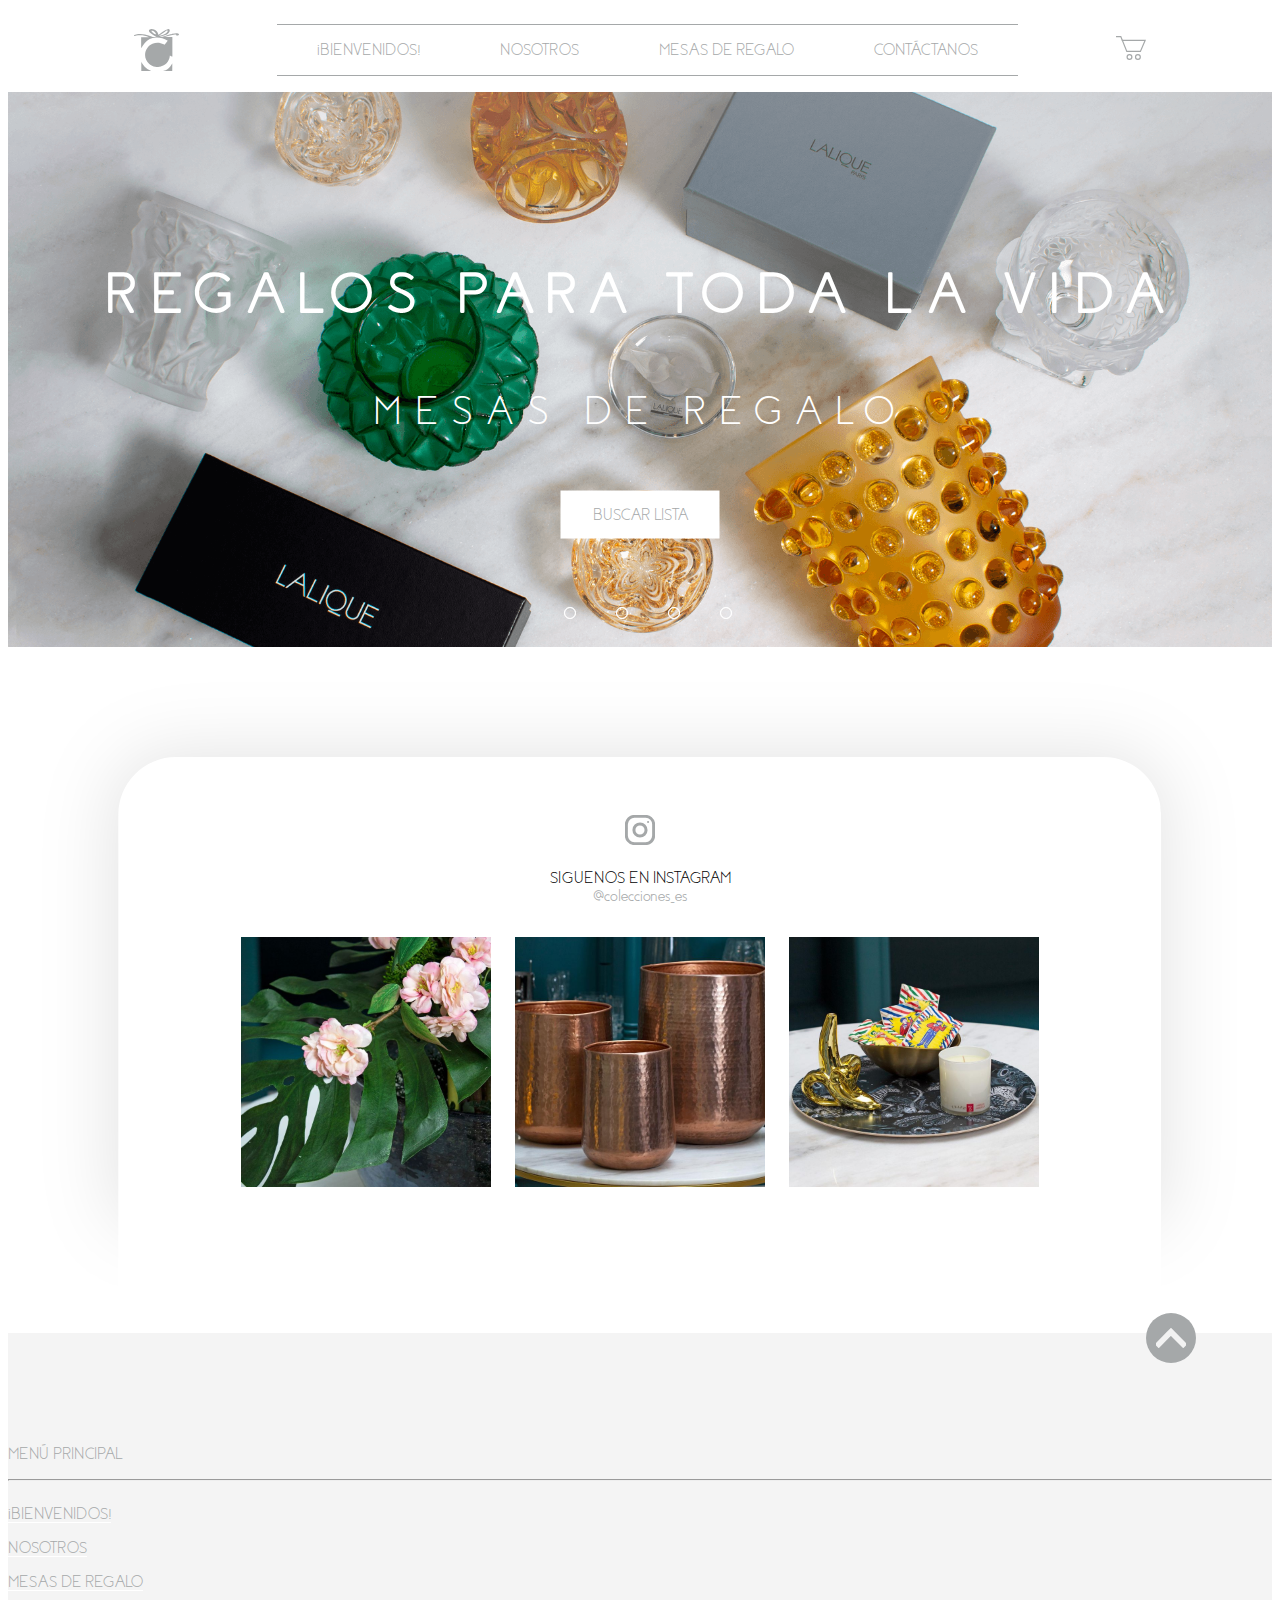
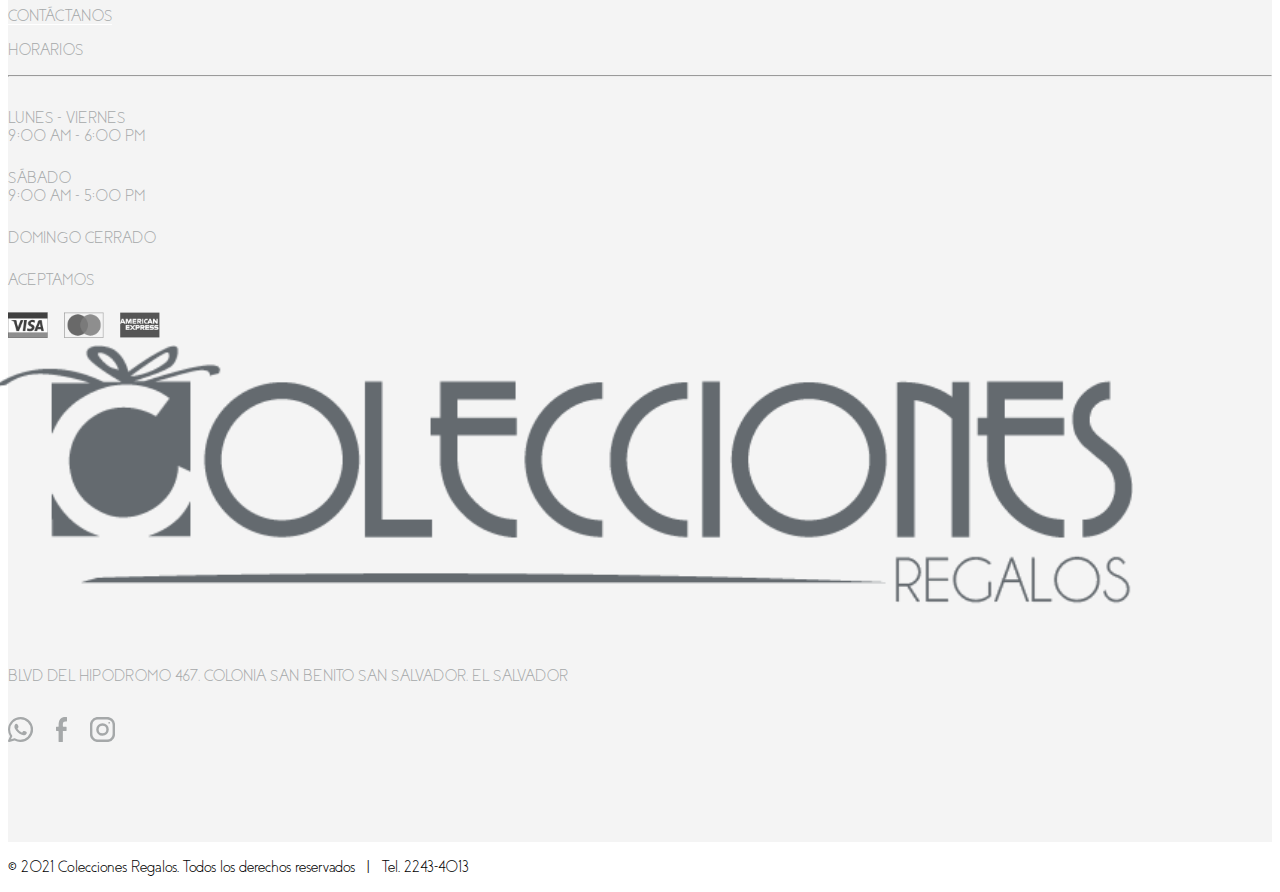
<file: index.html>
<!doctype html>
<html lang="es">

<head>

    <meta charset="utf-8">
    <meta name="viewport" content="width=device-width, initial-scale=1">
    <meta property="og:title" content="Colecciones">
    <meta property="og:description" content="Slogan de la empresa o frase">
    <meta property="og:image" content="https://i.ibb.co/RShLjYX/og.png">
    <link rel="shortcut icon" href="img/logo.svg" type="image/x-icon">

    <!-- Bootstrap CSS -->
    <link href="https://cdn.jsdelivr.net/npm/bootstrap@5.0.2/dist/css/bootstrap.min.css" rel="stylesheet"
        integrity="sha384-EVSTQN3/azprG1Anm3QDgpJLIm9Nao0Yz1ztcQTwFspd3yD65VohhpuuCOmLASjC" crossorigin="anonymous">

    <!-- Mis enlaces -->
    <link rel="stylesheet" href="css/style_main.css?v=7.0">

    <title>Colecciones</title>
</head>

<body>

    <div class="menu_principal">
        <div class="menu_principal_contenedor">
            <img src="img/menu.svg" class="logo_list">

            <img src="img/logo.svg" alt="Colecciones" class="logo_menu">

            <nav class="opciones">
                <ul class="lista">
                    <li><a href="index.html">¡BIENVENIDOS!</a></li>
                    <li><a href="nosotros.html">NOSOTROS</a></li>
                    <li><a href="tienda.html">MESAS DE REGALO</a></li>
                    <li><a href="contacto.html">CONTÁCTANOS</a></li>
                </ul>
            </nav>

            <div class="desplegable">
                <img src="img/carrito.svg" alt="carrito de compras" class="carrito_principal">
                <div class="desplegable_contenido">

                    <div class="carrito_articulos">
                        <img src="img/articulo-4.png" class="img_carrto">
                        <p class="articulos_descrip">
                            <span>CUBIERTOS</span> <br>
                            <span>$0.00</span>
                        </p>
                    </div>

                    <div class="carrito_articulos">
                        <img src="img/articulo-1.png" class="img_carrto">
                        <p class="articulos_descrip">
                            <span>JARRA</span> <br>
                            <span>$0.00</span>
                        </p>
                    </div>

                    <div class="carrito_articulos">
                        <img src="img/articulo-6.png" class="img_carrto">
                        <p class="articulos_descrip">
                            <span>CORBATA</span> <br>
                            <span>$0.00</span>
                        </p>
                    </div>

                    <a href="validacion.html" class="btn_confirmar">CONFIRMAR</a>

                </div>
            </div>
        </div>
    </div>

    <div class="menu_movil">
        <nav>
            <ul class="lista_movil">
                <li><a href="index.html">¡BIENVENIDOS!</a></li>
                <li><a href="nosotros.html">NOSOTROS</a></li>
                <li><a href="tienda.html">MESAS DE REGALO</a></li>
                <li><a href="contacto.html">CONTÁCTANOS</a></li>
            </ul>
        </nav>
    </div>

    <div class="contenedor-slider">
        <div class="slider">
            <div class="slides">

                <!-- Botones Slider -->
                <input type="radio" name="radio-btn" id="radio1">
                <input type="radio" name="radio-btn" id="radio2">
                <input type="radio" name="radio-btn" id="radio3">
                <input type="radio" name="radio-btn" id="radio4">

                <!-- Imagenes -->
                <div class="slide first">
                    <img src="img/slider_2.png">
                    <div class="texto-encima">
                        <h2 class="texto-p">
                            REGALOS PARA
                            TODA LA VIDA
                        </h2>
                        <p class="texto-m">REGALOS PARA</p>
                        <p class="texto-m">TODA LA VIDA</p>
                        <p class="texto-c">MESAS DE REGALO</p>
                        <a href="tienda.html" class="btn-buscar">BUSCAR LISTA</a>
                    </div>
                </div>

                <div class="slide">
                    <img src="img/slider_4.png">
                    <div class="texto-encima">
                        <h2 class="texto-p">
                            REGALOS PARA
                            TODA LA VIDA
                        </h2>
                        <p class="texto-m">REGALOS PARA</p>
                        <p class="texto-m">TODA LA VIDA</p>
                        <p class="texto-c">MESAS DE REGALO</p>
                        <a href="tienda.html" class="btn-buscar">BUSCAR LISTA</a>
                    </div>
                </div>

                <div class="slide">
                    <img src="img/slider_3.png">
                    <div class="texto-encima">
                        <h2 class="texto-p">
                            REGALOS PARA
                            TODA LA VIDA
                        </h2>
                        <p class="texto-m">REGALOS PARA</p>
                        <p class="texto-m">TODA LA VIDA</p>
                        <p class="texto-c">MESAS DE REGALO</p>
                        <a href="tienda.html" class="btn-buscar">BUSCAR LISTA</a>
                    </div>
                </div>

                <div class="slide">
                    <img src="img/silder_1.png">
                    <div class="texto-encima">
                        <h2 class="texto-p">
                            REGALOS PARA
                            TODA LA VIDA
                        </h2>
                        <p class="texto-m">REGALOS PARA</p>
                        <p class="texto-m">TODA LA VIDA</p>
                        <p class="texto-c">MESAS DE REGALO</p>
                        <a href="tienda.html" class="btn-buscar">BUSCAR LISTA</a>
                    </div>
                </div>

                <!-- Navegacion automatica -->
                <div class="navigation-auto">
                    <div class="auto-btn1"></div>
                    <div class="auto-btn2"></div>
                    <div class="auto-btn3"></div>
                    <div class="auto-btn4"></div>
                </div>

            </div>

            <!-- Navegacion manual -->
            <div class="navigation-manual">
                <label for="radio1" class="manual-btn"></label>
                <label for="radio2" class="manual-btn"></label>
                <label for="radio3" class="manual-btn"></label>
                <label for="radio4" class="manual-btn"></label>
            </div>

        </div>
    </div>

    <div class="container">
        <div class="row justify-content-around sec sec-insta">
            <div class="col-10 sec-int">
                <div class="insta-info">
                    <div>
                        <img src="img/instagram.svg" class="insta-log">
                        <p>SIGUENOS EN INSTAGRAM</p>
                        <a href="https://www.instagram.com/colecciones_es/?hl=es" target="_blank"
                            class="btn-ins">@colecciones_es</a>
                        <div class="instagram_carrusel">
                            <img onclick="window.location.replace('https://www.instagram.com/colecciones_es/?hl=es');"
                                src=" img/insta_1.jpg">
                            <img onclick="window.location.replace('https://www.instagram.com/colecciones_es/?hl=es');"
                                src="img/insta_2.jpg">
                            <img onclick="window.location.replace('https://www.instagram.com/colecciones_es/?hl=es');"
                                src="img/insta_3.jpg">
                        </div>
                    </div>
                    <br>
                </div>
            </div>
        </div>
    </div>

    <footer>
        <div class="container">
            <div class="row justify-content-around foot">
                <div id="subir" class="btn_subir subir">
                    <img src="img/flecha.svg">
                </div>
                <div class="col-10 col-md-3 columna_1">
                    <p>MENÚ PRINCIPAL</p>
                    <hr>
                    <div class="menu_footer">
                        <a href="index.html"><span>¡BIENVENIDOS!</span></a>
                        <a href="nosotros.html"><span>NOSOTROS</span></a>
                        <a href="tienda.html"><span>MESAS DE REGALO</span></a>
                        <a href="contacto.html"><span>CONTÁCTANOS</span></a>
                    </div>
                </div>
                <div class="col-10 col-md-3 columna_2">
                    <p>HORARIOS</p>
                    <hr>
                    <p class="menu_horarios_esp">
                        LUNES – VIERNES <br>
                        9:00 AM – 6:00 PM
                    </p>
                    <p class="menu_horarios">
                        SÁBADO <br>
                        9:00 AM – 5:00 PM
                    </p>
                    <p class="menu_horarios">
                        DOMINGO CERRADO
                    </p>
                    <p class="menu_horarios">
                        ACEPTAMOS
                    </p>
                    <div class="imagenes_footer_tarjetas">
                        <img src="img/visa.png">
                        <img src="img/master.png">
                        <img src="img/america.png">
                    </div>
                </div>
                <div class="col-10 col-md-3 columna_3">
                    <div class="footer_centrado">
                        <div class="logo_completo">
                            <img src="img/logo_completo.png">
                        </div>
                        <p>
                            BLVD DEL HIPODROMO 467,
                            COLONIA SAN BENITO
                            SAN SALVADOR, EL SALVADOR
                        </p>
                        <div class="imagenes_footer">
                            <a href="#"><img src="img/whatsap.svg" target="_blank"></a>
                            <a href="https://www.facebook.com/ColeccionesRegalosSV" target="_blank"><img
                                    src="img/fb.svg"></a>
                            <a href="https://www.instagram.com/colecciones_es/?hl=es" target="_blank"><img
                                    src="img/ig.svg" target="_blank"></a>
                        </div>
                    </div>
                </div>
            </div>
        </div>
    </footer>

    <div class="container">
        <div class="row justify-content-around">
            <div class="col-10 text-center pt-4 pb-2">
                <p>© 2021 Colecciones Regalos. Todos los derechos reservados &nbsp; | &nbsp; Tel. 2243-4013</p>
            </div>
        </div>
    </div>

    <!-- Scripts -->
    <script src="https://cdn.jsdelivr.net/npm/bootstrap@5.0.2/dist/js/bootstrap.bundle.min.js"
        integrity="sha384-MrcW6ZMFYlzcLA8Nl+NtUVF0sA7MsXsP1UyJoMp4YLEuNSfAP+JcXn/tWtIaxVXM" crossorigin="anonymous">
    </script>
    <script src="https://cdnjs.cloudflare.com/ajax/libs/jquery/3.6.0/jquery.min.js"
        integrity="sha512-894YE6QWD5I59HgZOGReFYm4dnWc1Qt5NtvYSaNcOP+u1T9qYdvdihz0PPSiiqn/+/3e7Jo4EaG7TubfWGUrMQ=="
        crossorigin="anonymous" referrerpolicy="no-referrer"></script>
    <script src="js/slider.js"></script>
    <script src="js/menu.js?v=4.0"></script>

</body>

</html>
</file>
<file: css/style_main.css>
@font-face {
    font-family: 'Coves-Light';
    src: url('../fonts/coves-light.otf');
}

@font-face {
    font-family: 'Cherolina';
    src: url('../fonts/cherolina.otf');
}

@font-face {
    font-family: 'Montserrat-Regular';
    src: url('../fonts/Montserrat-Regular.ttf');
}

@font-face {
    font-family: 'Montserrat-Bold';
    src: url('../fonts/Montserrat-Bold.ttf');
}

body {
    font-family: 'Coves-Light';
}

.menu_principal {
    width: 100%;
    display: flex;
    position: sticky;
    top: 0;
    z-index: 999;
    background: #fff;
    align-items: center;
    justify-content: center;
}

.menu_principal_contenedor {
    width: 80%;
    display: flex;
    justify-content: space-between;
    align-items: center;
    padding-top: 1rem;
    padding-bottom: 1rem;
}

.logo_menu {
    width: 45px;
    height: 45px;
    object-fit: contain;
}

.logo_list {
    width: 25px;
    height: 25px;
    object-fit: contain;
    display: none;
}

.carrito_principal {
    width: 30px;
    height: 30px;
    object-fit: contain;
    cursor: pointer;
}

.lista {
    display: flex;
    padding: 0;
    margin: 0;
    border-top: 1px solid #A5A8A9;
    border-bottom: 1px solid #A5A8A9;
}

.lista li {
    list-style: none;
    padding: 1rem 2.5rem;
    margin: 0;
}

.lista li a {
    text-decoration: none;
    color: #A5A8A9;
    transition: border-bottom 0.5s;
    border-bottom: 1px solid #fff;
}

.lista li a:hover {
    border-bottom: 1px solid #A5A8A9;
}

/* Inicio Slider */

.contenedor-slider {
    display: flex;
    justify-content: center;
    align-items: center;
    background: #fff;
}

.slider {
    /*border-radius: 10px;  Modificar para movil */
    width: 100%;
    /* Modificar para movil */
    height: 555px;
    overflow: hidden;
}

.slides {
    width: 500%;
    height: 555px;
    display: flex;
}

.slides input {
    display: none;
}

.slide {
    width: 20%;
    transition: 1s;
    position: relative;
    text-align: center;
}

.texto-encima {
    position: absolute;
    top: 50%;
    left: 50%;
    transform: translate(-50%, -50%);
    color: #fff;
}

.banner_paginas {
    background-image: url(../img/slider_4.png);
    background-repeat: no-repeat;
    background-size: cover;
    background-attachment: fixed;
    padding: 6rem 0;
    color: #fff;
    display: flex;
    align-items: center;
    justify-content: center;
}

.banner_paginas p {
    font-size: 2.7rem;
    letter-spacing: 0.4rem;
}

.banner_paginas_c {
    background-image: url(../img/slider_3.png);
    background-repeat: no-repeat;
    background-size: cover;
    background-attachment: fixed;
    padding: 6rem 0;
    color: #fff;
    display: flex;
    align-items: center;
    justify-content: center;
}

.banner_paginas_c p {
    font-size: 2.7rem;
    letter-spacing: 0.4rem;
}

.banner_paginas_p {
    background-image: url(../img/slider_2.png);
    background-repeat: no-repeat;
    background-size: cover;
    background-attachment: fixed;
    padding: 6rem 0;
    color: #fff;
    display: flex;
    align-items: center;
    justify-content: center;
}

.banner_paginas_p p {
    font-size: 2.7rem;
    letter-spacing: 0.4rem;
    text-align: center;
}

.p_movil {
    display: none;
}

.texto-p {
    font-size: 3.5rem;
    white-space: nowrap;
    letter-spacing: 0.8rem;
}

.texto-c {
    font-size: 2.5rem;
    letter-spacing: 0.8rem;
    padding: 1rem 0 2rem 0;
}

.btn-buscar {
    text-decoration: none;
    color: #A5A8A9;
    background: #fff;
    padding: 1rem 2rem;
    transition: 0.4s;
}

.btn-buscar:hover {
    text-decoration: none;
    color: #fff;
    background: #A5A8A9;
    padding: 1rem 2rem;
}

.slide img {
    width: 100%;
    height: 555px;
    object-fit: cover;
}

.navigation-manual {
    position: absolute;
    width: 100%;
    margin-top: -40px;
    display: flex;
    justify-content: center;
}

.manual-btn {
    border: 1px solid #fff;
    padding: 5px;
    border-radius: 10px;
    cursor: pointer;
    transition: 0.2s;
}

.manual-btn:not(:last-child) {
    margin-right: 40px;
}

.manual-btn:hover {
    background: #fff;
}

#radio1:checked~.first {
    margin-left: 0;
}

#radio2:checked~.first {
    margin-left: -20%;
}

#radio3:checked~.first {
    margin-left: -40%;
}

#radio4:checked~.first {
    margin-left: -60%;
}

.navigation-auto {
    position: absolute;
    display: flex;
    width: 100%;
    justify-content: center;
    margin-top: 515px;
    /* Modificar con el alto de la imagen*/
}

.navigation-auto div {
    border: 1px solid #fff;
    padding: 5px;
    border-radius: 10px;
    transition: 0.2s;
}

.navigation-auto div:not(:last-child) {
    margin-right: 40px;
}

#radio1:checked~.navigation-auto .auto-btn1 {
    background: #fff;
}

#radio2:checked~.navigation-auto .auto-btn2 {
    background: #fff;
}

#radio3:checked~.navigation-auto .auto-btn3 {
    background: #fff;
}

#radio4:checked~.navigation-auto .auto-btn4 {
    background: #fff;
}

/* Fin Slider */

.menu_movil {
    width: 100vw;
    height: 100vh;
}

.lista_movil {
    list-style: none;
    padding: 0;
    margin: 0;
    text-align: center;
}

.lista_movil li {
    padding: 2.5rem 0;
}

.lista_movil li a {
    color: #A5A8A9;
    text-decoration: none;
    font-size: 1.3rem;
}

.menu_movil {
    display: none;
}

.ver_menu {
    display: block;
}

.sec {
    padding: 6rem 0;
    position: relative;
}

.sec-insta {
    background-image: url(../img/fondo.svg);
    background-size: cover;
    background-repeat: no-repeat;
    background-position-x: center;
}

.borde-inferior {
    background: #fff;
    width: 100%;
    height: 90px;
    position: absolute;
    bottom: 5%;
}

.insta-info {
    width: 100%;
}

.insta-info div:first-child {
    padding-top: 4.5rem;
    display: flex;
    flex-direction: column;
    align-items: center;
    justify-content: center;
}

.insta-info p {
    margin: 0;
}

.insta-log {
    width: 30px;
    height: 30px;
    object-fit: contain;
    margin-bottom: 1.5rem;
}

.btn-ins {
    color: #A5A8A9;
    text-decoration: none;
}

.foot {
    padding: 6rem 0;
    position: relative;
}

footer {
    background: #F4F4F4;
}

.menu_footer {
    display: flex;
    flex-direction: column;
}

.columna_1 p,
.columna_2 p,
.columna_3 p {
    color: #A5A8A9;
}

.menu_footer a {
    color: #A5A8A9;
    text-decoration: none;
    padding-top: 1rem;
}

.menu_footer span {
    transition: border-bottom 0.3s;
    border-bottom: 1px solid #fff;
}

.menu_footer span:hover {
    border-bottom: 1px solid #A5A8A9;
}

.menu_horarios {
    padding-top: 0.5rem;
}

.menu_horarios_esp {
    padding-top: 1rem;
}

.imagenes_footer {
    padding-top: 1rem;
    display: flex;
}

.imagenes_footer img {
    width: 25px;
    height: 25px;
    margin-right: 1rem;
    object-fit: contain;
}

.imagenes_footer_tarjetas {
    padding-top: 0rem;
    display: flex;
}

.imagenes_footer_tarjetas img {
    width: 40px;
    height: 40px;
    margin-right: 1rem;
    object-fit: contain;
}

.footer_centrado {
    position: relative;
    display: flex;
    flex-direction: column;
    justify-content: center;
    height: 100%;
}

.desplegable {
    position: relative;
}

.desplegable_contenido {
    /*Posicionamiento*/
    display: none;
    right: 0;
    position: absolute;
    top: 100%;
    background-color: #FFF;
    z-index: 9999;

    /* Size */
    height: auto;
    width: 300px;
    border: 1px solid #d1d7dc;

    font-size: 1.1rem;
    padding: 1rem 1.5rem;
    color: #A5A8A9;
}

.desplegable:hover .desplegable_contenido {
    animation: menus 0.1s;
    display: block;
}

.img_carrto {
    width: 75px;
    height: 75px;
    object-fit: cover;
}

.carrito_articulos {
    display: flex;
    border-bottom: 1px solid #A5A8A9;
    padding-bottom: 1rem;
}

.carrito_articulos:not(:first-child) {
    margin-top: 1.5rem;
}

.articulos_descrip {
    margin-left: 2rem;
}

.btn_confirmar {
    margin-top: 1rem;
    background: #A5A8A9;
    color: #fff;
    text-decoration: none;
    display: block;
    width: 100%;
    text-align: center;
    padding: 0.5rem 0;
    border: 1px solid #A5A8A9;
    transition: 0.3s;
}

.btn_confirmar:hover {
    background: #fff;
    color: #A5A8A9;
    text-decoration: none;
    border: 1px solid #A5A8A9;
}

.nosotros {
    padding: 6rem 0;
}

.contacto {
    padding: 6rem 0;
}

.nosotros p:first-child {
    text-align: center;
    padding-bottom: 1rem;
    color: #A5A8A9;
    font-size: 1.2rem;
}

.nosotros p:not(:first-child) {
    text-align: center;
    color: #A5A8A9;
    font-size: 1.1rem;
    line-height: 2rem;
}

.contacto p:first-child {
    text-align: center;
    padding-bottom: 1rem;
    color: #A5A8A9;
    font-size: 1.2rem;
}

.contacto p:not(:first-child) {
    text-align: center;
    color: #A5A8A9;
    font-size: 1.1rem;
}

.nosotros_pd {
    padding-bottom: 6rem;
}

.nosotros_formas {
    border-radius: 1.5rem;
    display: flex;
}

.imagen_nosotros {
    width: 50%;
}

.imagen_nosotros img {
    width: 100%;
    object-fit: contain;
}

.texto_nosotros {
    width: 50%;
    padding: 0 5rem;
    display: flex;
    align-items: center;
    justify-content: center;
}

.texto_nosotros div {
    text-align: center;
}

.texto_nosotros div p {
    color: #A5A8A9;
}

/* Boton de ir arriba inicio */

.ir-arriba {
    position: fixed;
    bottom: 30px;
    left: 50px;
    width: 300px;
    background: #fff;
    border-radius: 1.5rem;
}

.titulo-wha {
    display: flex;
    justify-content: space-between;
    padding: 0.5rem 1rem;
    background: #00C400;
    border-top-right-radius: 1.5rem;
    border-top-left-radius: 1.5rem;
    color: #fff;
    font-family: Montserrat-Bold;
}

.titulo-wha i {
    font-size: 1.2rem;
}

.btn-cerrar-wha img {
    cursor: pointer;
    width: 25px;
    height: 25px;
}

.globo_wha {
    position: relative;
}

.globo_wha img {
    height: 55px;
    width: 100%;
    object-fit: contain;
}

.texto-enc-wha {
    position: absolute;
    top: 15px;
    left: 50px;
}

.btn-wha-cont {
    margin: 0.5rem 0 1rem 0;
}

.btn-wha {
    display: flex;
    width: 125px;
    background: #00C400;
    text-decoration: none;
    color: #fff;
    padding: 0.55rem 1rem;
    border-radius: 1.5rem;
    margin-left: 1rem;
}

.btn-wha:hover {
    text-decoration: none;
    color: #fff;
}

.btn-wha img {
    height: 20px;
    width: 20px;
    margin-right: 0.5rem;
}

.ver_menu_wha {
    display: none;
}

/* Boton de ir arriba final */

.contacto-form input {
    width: 100%;
    padding: 0.5rem 1rem;
    font-size: 1.1rem;
    margin-top: 1rem;
    border: 1px solid #5F696E;
}

.contacto-form textarea {
    width: 100%;
    padding: 0.5rem 1rem;
    font-size: 1.1rem;
    margin-top: 1rem;
    border: 1px solid #5F696E;
}

.btn-enviar {
    background: #A5A8A9;
    border: none;
    color: #fff;
    padding: 0.5rem 2rem;
    font-size: 1.1rem;
    margin-top: 0.5rem;
    float: right;
    transition: 0.3s;
}

.btn-enviar:hover {
    background: #fff;
    color: #A5A8A9;
    border: 1px solid #A5A8A9;
}

.mesas {
    padding: 3rem 0 6rem 0;
}

.imagenes_mesas {
    position: relative;
}

.imagenes_mesas_img {
    width: 100%;
    height: 325px;
    object-fit: cover;
}

.btn-ver-mesa {
    display: none;
    position: absolute;
    top: 50%;
    left: 50%;
    transform: translate(-50%, -50%);
    width: 100%;
    height: 100%;
    background-image: url(../img/fondo_producto.svg);
    background-repeat: no-repeat;
    background-size: cover;
}

.btn-ver-mesa a {
    position: absolute;
    width: 100%;
    height: 100%;
    display: flex;
    justify-content: center;
    align-items: center;
}

.btn-ver-mesa-img {
    width: 50px;
    height: 50px;
    object-fit: contain;
}

.info_mesas p {
    text-align: center;
    color: #A5A8A9;
    padding: 0;
    margin: 0;
}

.info_mesas hr {
    margin: 0.5rem 0;
}

.info_mesas p:first-child {
    padding-top: 1.1rem;
    color: #A5A8A9;
}

.imagenes_mesas:hover .btn-ver-mesa {
    display: block;
    animation: productos 0.1s;
}

.mesas_tienda {
    padding-top: 3rem;
}

.titulo_mesa {
    padding: 3rem 0 3rem 0;
}

.titulo_mesa p {
    text-align: center;
    font-size: 1.1rem;
    color: #A5A8A9;
}

.imagenes_art_img {
    width: 100%;
    height: 325px;
    object-fit: contain;
}

.info_art {
    display: flex;
    flex-direction: column;
    justify-content: center;
    align-items: center;
}

.info_art p {
    text-align: center;
    color: #A5A8A9;
    padding: 0;
    margin: 0;
}

.info_art hr {
    margin: 0.5rem 0;
}

.info_art p:first-child {
    padding-top: 1.1rem;
    color: #A5A8A9;
}

.rayita {
    width: 25px;
}

.articulos_info {
    padding: 6rem 0;
    color: #A5A8A9;
}

.titulo_art {
    font-size: 1.1rem;
}

.descripcion_art {
    font-size: 1.1rem;
}

.img_articulo {
    width: 100%;
    height: 350px;
    object-fit: cover;
    margin: 1rem 0 2rem 0;
}

.articulos_uno {
    padding: 0 5rem;
}

.articulos_dos {
    padding: 0 5rem;
    font-size: 1.1rem;
}

.num_articulos {
    padding: 0.5rem;
    width: 125px;
}

.btn_agregar_art {
    display: block;
    background: #A5A8A9;
    color: #fff;
    border: 1px solid #A5A8A9;
    padding: 0.5rem 2rem;
    margin: 1rem 0;
    transition: 0.3s;
}

.btn_agregar_art:hover {
    background: #fff;
    color: #A5A8A9;
    border: 1px solid #A5A8A9;
}

.validacion {
    padding: 6rem 0;
    color: #A5A8A9;
}

.fromulario_val {
    font-size: 1.1rem;
}

.fromulario_val input {
    width: 100%;
    border: 1px solid #A5A8A9;
    padding: 0.5rem 1rem;
    margin: 0.5rem 0;
}

.fromulario_val textarea {
    width: 100%;
    border: 1px solid #A5A8A9;
    padding: 0.5rem 1rem;
    /* a      margin: 0.5rem 0 0 0;*/
    margin: 0.5rem 0 1.3rem 0;
}

.fromulario_val a {
    background: #A5A8A9;
    color: #fff;
    border: 1px solid #A5A8A9;
    padding: 0.8rem 2rem;
    transition: 0.3s;
    /* a */
    text-decoration: none;
}

.fromulario_val a:hover {
    background: #fff;
    color: #A5A8A9;
    border: 1px solid #A5A8A9;
}

/*Estlos de la tabla de validacion*/

.art_validacion_img {
    width: 80px;
    height: 80px;
    object-fit: cover;
    margin: 1rem 0;
}

.tabla_validacion {
    font-size: 1.1rem;
    color: #A5A8A9;
    width: 100%;
    text-align: center;
    border-radius: 1.5rem;
    border-collapse: collapse;
}

.tabla_validacion th {
    padding: 1rem;
}

.final_tbl {
    padding: 1rem;
    color: #fff;
}

.final_total_tbl {
    text-align: left;
    padding-left: 3rem;
    background: #A5A8A9;
    border-bottom-left-radius: 1rem;
}

.dos_tabla {
    background: #A5A8A9;
    border-bottom-right-radius: 1rem;
}

.inicio_tbl {
    font-weight: normal;
}

.art_validacion_op {
    display: flex;
    align-items: center;
    justify-content: center;
}

.art_validacion_op button {
    background: #A5A8A9;
    color: #fff;
    padding: 0.3rem 0.7rem;
    border: none;
    margin-right: 1rem;
    border-radius: 0.5rem;
}

.cantidad_validacion {
    padding: 0.5rem;
    width: 65px;
}

.borde_derecho {
    border-right: 1px solid #A5A8A9;
}

.borde_izquierdo {
    border-left: 1px solid #A5A8A9;
}

.gracias {
    padding: 6rem 0;
}

.gracias_bell {
    font-family: 'Cherolina';
    font-size: 3rem;
    color: #A5A8A9;
    margin: 0;
}

.gracias_normal {
    font-size: 1.1rem;
    color: #A5A8A9;
    padding-bottom: 1rem;
}

.gracias_cont {
    text-align: center;
}

.gracias_cont a {
    background: #A5A8A9;
    color: #fff;
    text-decoration: none;
    padding: 0.7rem 2rem;
    border: 1px solid #A5A8A9;
    transition: 0.3s;
}

.gracias_cont a:hover {
    background: #fff;
    color: #A5A8A9;
}

.zoomArea {
    width: 100%;
    height: 350px;
    overflow: hidden;
    margin: 1rem 0 2rem 0;
}

.zoomArea>image {
    width: 100%;
    height: 100%;
}

.texto-m {
    display: none;
}

.instagram_carrusel {
    display: flex;
    align-items: center;
    justify-content: center;
    padding: 2rem 0;
}

.instagram_carrusel img {
    cursor: pointer;
    width: 300px;
    height: 300px;
    object-fit: cover;
}

.instagram_carrusel img:not(:first-child) {
    margin-left: 1.5rem;
}

.logo_completo img {
    width: 90%;
    height: auto;
    object-fit: cover;
}

.logo_completo {
    padding-bottom: 2rem;
    transform: translateX(-13px);
}

.btn_subir {
    cursor: pointer;
    background: #A5A8A9;
    position: absolute;
    top: 0;
    right: 6%;
    transform: translateY(-20px);
    width: 50px;
    height: 50px;
    border-radius: 50%;
    display: flex;
    align-items: center;
    justify-content: center;
}

.btn_subir img {
    width: 30px;
    height: 20px;
    object-fit: cover;
}

@keyframes menus {
    from {
        height: 0px;
        width: 0px;
    }

    to {
        height: auto;
        width: 300px;
    }
}

@keyframes productos {
    from {
        height: 0px;
        width: 0px;
    }

    to {
        width: 100%;
        height: 100%;
    }
}

@media only screen and (max-width:1400px) {
    .instagram_carrusel img {
        width: 250px;
        height: 250px;
        object-fit: cover;
    }
}

@media only screen and (max-width:1200px) {
    .instagram_carrusel img {
        width: 200px;
        height: 200px;
        object-fit: cover;
    }
}

@media only screen and (max-width:1100px) {
    .insta-info div:first-child {
        padding-top: 3rem;
    }

    .opciones {
        display: none;
    }

    .logo_menu {
        width: 40px;
        height: 40px;
        object-fit: contain;
    }

    .carrito_principal {
        width: 30px;
        height: 30px;
        object-fit: contain;
        cursor: pointer;
    }

    .texto-p {
        font-size: 2rem;
        letter-spacing: 0.4rem;
        white-space: pre-wrap;
        display: none;
    }

    .texto-c {
        font-size: 1.1rem;
        letter-spacing: 0.4rem;
        white-space: nowrap;
    }

    .texto-m {
        display: block;
        font-size: 2rem;
        letter-spacing: 0.4rem;
        white-space: nowrap;
        margin: 0;
    }

    .btn-buscar {
        text-decoration: none;
        color: #A5A8A9;
        background: #fff;
        padding: 1rem 2rem;
        transition: 0.4s;
    }

    .logo_list {
        display: block;
        cursor: pointer;
    }

    .imagenes_footer {
        padding-top: 1rem;
        display: flex;
        align-items: center;
        justify-content: center;
    }

    .imagenes_footer_tarjetas {
        padding-top: 1rem;
        display: flex;
        align-items: center;
        justify-content: center;
    }

    .desplegable:hover .desplegable_contenido {
        display: none;
    }

    .articulos_uno {
        padding: 0;
    }

    .articulos_dos {
        padding: 0;
    }
}

@media only screen and (max-width:990px) {
    .sec-int {
        border-radius: 1.5rem;
        box-shadow: 0 1rem 3rem rgba(0, 0, 0, .175) !important;
    }

    .sec-insta {
        background-image: none;
    }
}

@media only screen and (max-width:768px) {

    .logo_completo img {
        width: 75%;
        height: auto;
        object-fit: cover;
    }

    .logo_completo {
        display: flex;
        align-items: center;
        justify-content: center;
        padding-top: 3rem;
        padding-bottom: 0.5rem;
    }

    .instagram_carrusel {
        display: flex;
        flex-direction: column;
        align-items: center;
        justify-content: center;
        padding: 2rem 0;
    }

    .instagram_carrusel img {
        width: 250px;
        height: 250px;
        object-fit: cover;
    }

    .instagram_carrusel img:not(:first-child) {
        margin-left: 0rem;
        margin-top: 1rem;
    }

    .columna_2 p,
    .columna_3 p {
        padding-top: 3rem;
    }

    .columna_1 p,
    .columna_2 p,
    .columna_3 p {
        text-align: center;
    }

    .menu_horarios {
        padding-top: 0rem;
    }

    .menu_horarios_esp {
        padding-top: 0rem;
    }

    .menu_footer a {
        text-align: center;
        padding-top: 2rem;
    }

    .nosotros_formas {
        border-radius: 1.5rem;
        display: flex;
        flex-direction: column;
        justify-content: center;
        align-items: center;
    }

    .imagen_nosotros {
        width: 90%;
        padding-top: 1rem;
    }

    .imagen_nosotros img {
        width: 100%;
        object-fit: contain;
        border-radius: 1.5rem;
    }

    .texto_nosotros {
        width: 100%;
        padding: 5rem;
        display: flex;
        align-items: center;
        justify-content: center;
    }

    .texto_nosotros div {
        text-align: center;
    }

    .ir-arriba {
        position: fixed;
        bottom: 30px;
        left: 9%;
        transform: translateX(-50%);
        width: 315px;
        background: #fff;
        border-radius: 1.5rem;
    }

    .globo_wha {
        position: relative;
        display: flex;
        align-items: center;
        justify-content: center;
    }

    .globo_wha_imgg {
        display: none;
    }

    .texto-enc-wha {
        display: none;
    }

    .btn-wha-cont {
        margin: 0.9rem 0 0.9rem 0;
    }

    .btn-wha {
        display: flex;
        width: 100%;
        background: #00C400;
        text-decoration: none;
        color: #fff;
        padding: 0.55rem 1rem;
        border-radius: 1.5rem;
        margin-left: 0;
    }

    .btn-enviar {
        background: #A5A8A9;
        width: 100%;
        border: none;
        color: #fff;
        padding: 0.5rem 0rem;
        float: none;
    }

    .p_no_movil {
        display: none;
    }

    .p_movil {
        display: block;
    }

    .articulos_uno {
        padding: 0 2.5rem;
    }

    .articulos_dos {
        padding: 2rem 2.5rem 0 2.5rem;
    }

    .articulos_info {
        padding: 3rem 0 6rem 0;
        color: #A5A8A9;
    }

    .btn_agregar_art {
        display: block;
        width: 100%;
        background: #A5A8A9;
        color: #fff;
        border: 1px solid #A5A8A9;
        padding: 0.6rem 2rem;
        margin: 1.3rem 0;
        transition: 0.3s;
    }

    .fromulario_val a {
        display: block;
        width: 100%;
        padding: 0.5rem 2rem;

        /* a */

        text-align: center;
    }

    .tabla_final {
        padding-top: 4rem;
    }

    .validacion {
        padding: 3.5rem 0 6rem 0;
    }

    .art_validacion_img {
        width: 50px;
        height: 50px;
    }

    .gracias {
        padding: 3rem 0 6rem 0;
    }

    .nosotros p:not(:first-child) {
        text-align: center;
        line-height: 2rem;
        color: #A5A8A9;
        font-size: 1.1rem;
    }

    .borde-inferior {
        background: #fff;
        width: 100%;
        height: 90px;
        position: absolute;
        bottom: 3%;
    }

    .sec {
        padding: 5rem 0;
        position: relative;
    }

}
</file>
